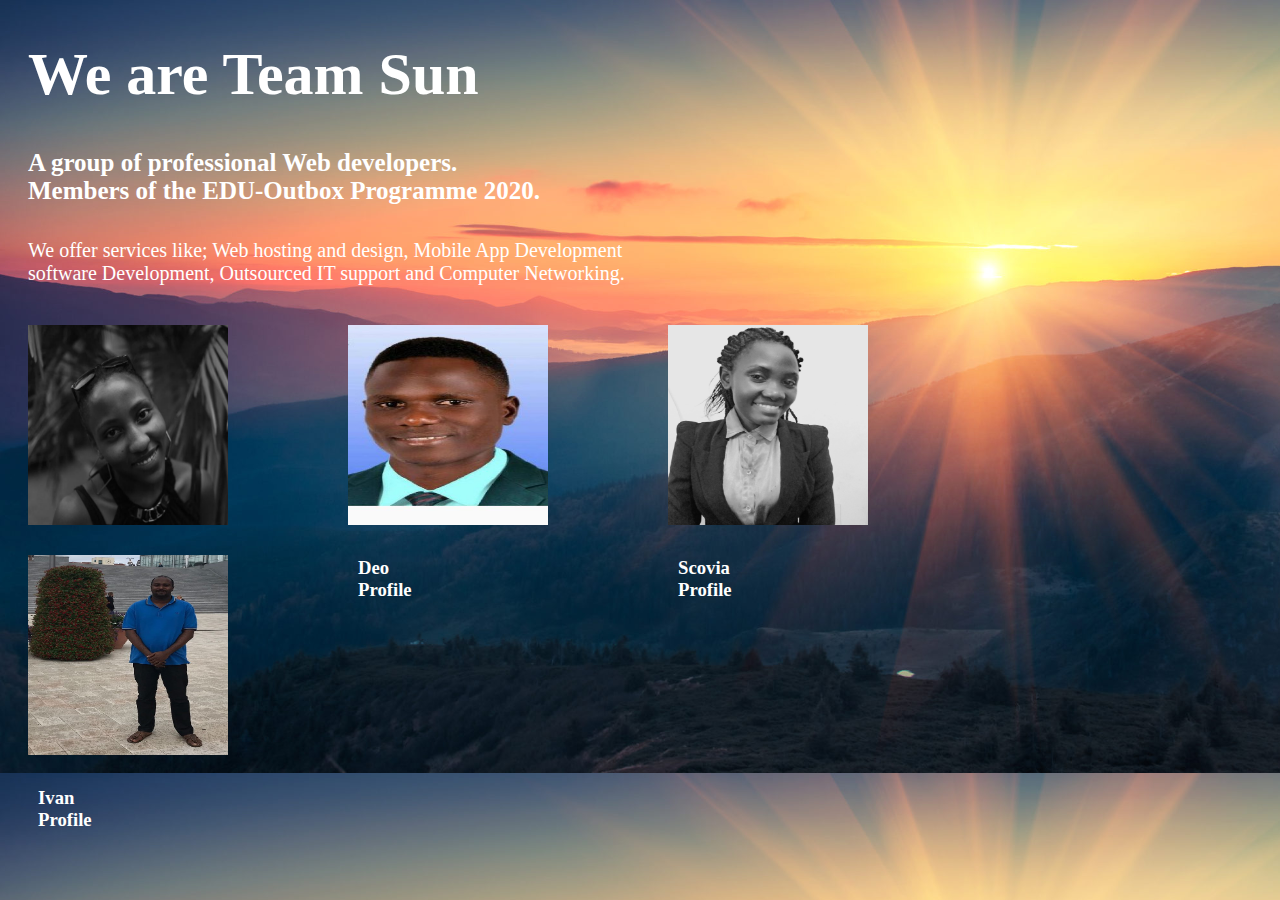
<file: index.html>
<!DOCTYPE html>
<html lang="en">
   <head>
        <title>Team Sun</title>
        <meta charset="UTF-8">
        <meta name="viewport" content="width=device width, initial scale=1">
        <link href="/css/teamsuncss.css" rel="stylesheet" />
        
   </head>
   
   <body>

     <h1><strong>We are Team Sun</strong> </h1>
     <h4> A group of professional Web developers.<br>
          Members of the EDU-Outbox Programme 2020.</h4>
     <p>We offer services like; Web hosting and design, Mobile App Development<br>
          software Development, Outsourced IT support and Computer Networking.</p>     

          
     </div>
     
     <div class="row">
          <div class="column">
               <div class="card">
                  <a href="/html/wendy-profile.html">
                    <img src="/images/wendy's.PNG" alt="wendy's photo" height="200px" width="200px"></a>
                  <div class="text-box">
                       <h3><strong>Wendy<br>Profile</strong></h3>
                  </div>
               </div>
          </div> 
          <div class="column">
               <div class="card">
                    <a href="/html/deohome.html">
                    <img src="/images/deo-pc.jpg" alt="Deo's photo" height="200px" width="200px"></a>
                    <div class="text-box">
                         <h3><strong>Deo<br>Profile</strong></h3>
                    </div>
               </div>    
          </div>
          <div class="column">
               <div class="card">
                    <a href="/html/Scoviaabout.html"> 
                  <img src="/images/scovia pic.jpg" 
                  alt="scovia's photo" height="200px" width="200px"></a>
                  <div class="text-box">
                       <h3><strong>Scovia<br>Profile</strong></h3>
                  </div>
               </div>
          </div>   
          <div class="column">
               <div class="card">
                  <a href="/html/ivanindex.html"> 
                  <img src="/images/Ivan.jpeg" alt="Ivan's photo" height="200px" width="200px"></a>
                  <div class="text-box">
                       <h3><strong>Ivan<br>Profile</strong></h3>
                  </div>
               </div>  
          </div>     
     </div>
</file>
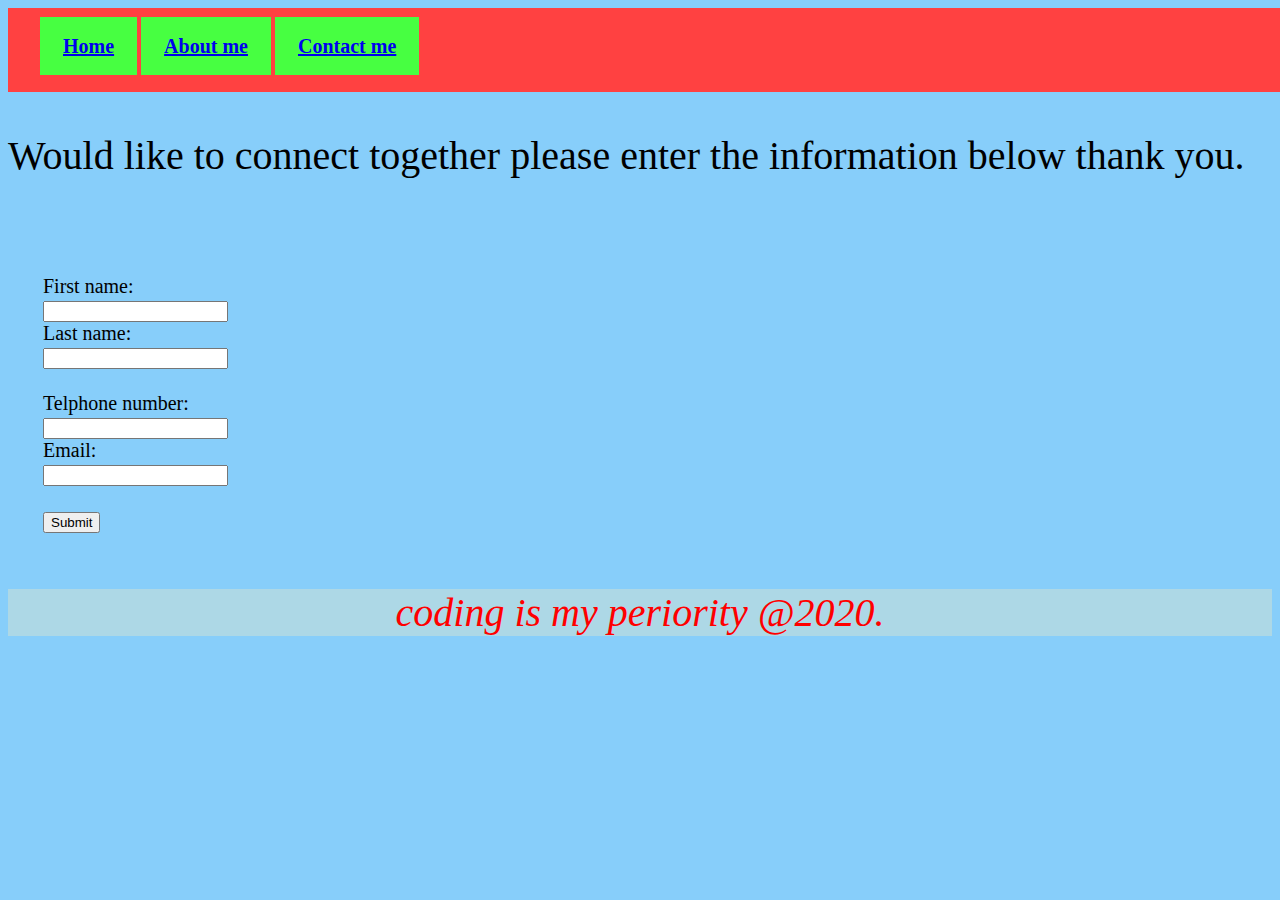
<file: html/contactScovia.html>
<!DOCTYPE html>
<html lang="en">

<head>
    <meta name="viewpoint" content="width-device-width" scale=1>
    <title>Nawire scovia's portfolio.</title>
    <link rel="stylesheet" href="../css/contact.css">

</head>

<body style="background-color: lightskyblue">
    <!--the top navbar-->
    <div class="topnavbar">
        <a href="../index.html">Home</a>
        <a href="Scoviaabout.html">About me</a>
        <a href="#contactme">Contact me</a>
    </div>
<!--the paragraph text-->
<p>Would like to connect together please enter the information below thank you.</p>

<!--inserting the form-->
<form action="/action_page.php">
    <label for="fname">First name:</label><br>
    <input type="text" id="fname" name="fname"><br>
    <label for="lname">Last name:</label><br>
    <input type="text" id="lname" name="lname"><br><br>
    <label for="fname">Telphone number:</label><br>
    <input type="number" id="Telphone" name="Telphone"><br>
    <label for="lname">Email:</label><br>
    <input type="text" id="Email" name="Email"><br><br>
    <input type="submit" value="Submit">
</form>
</body>
<footer>
    coding is my periority @2020.
</footer>
</file>
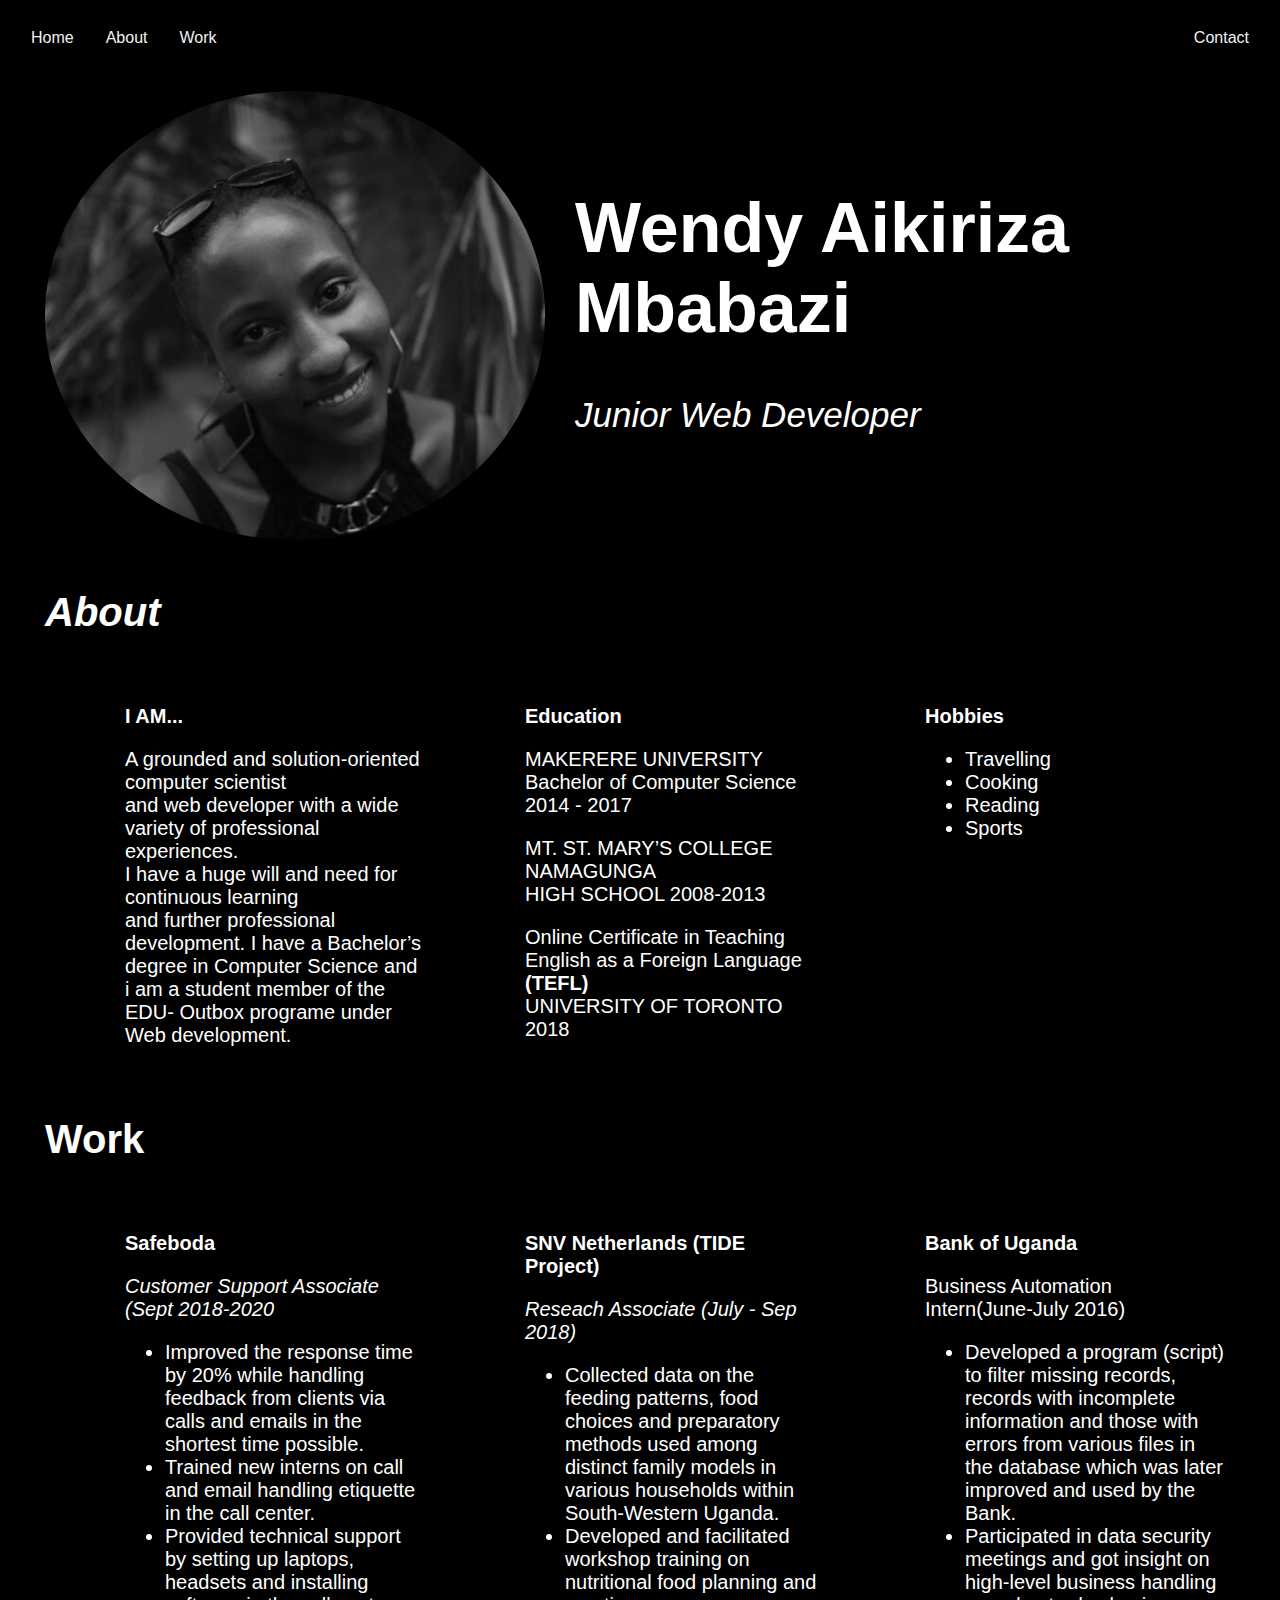
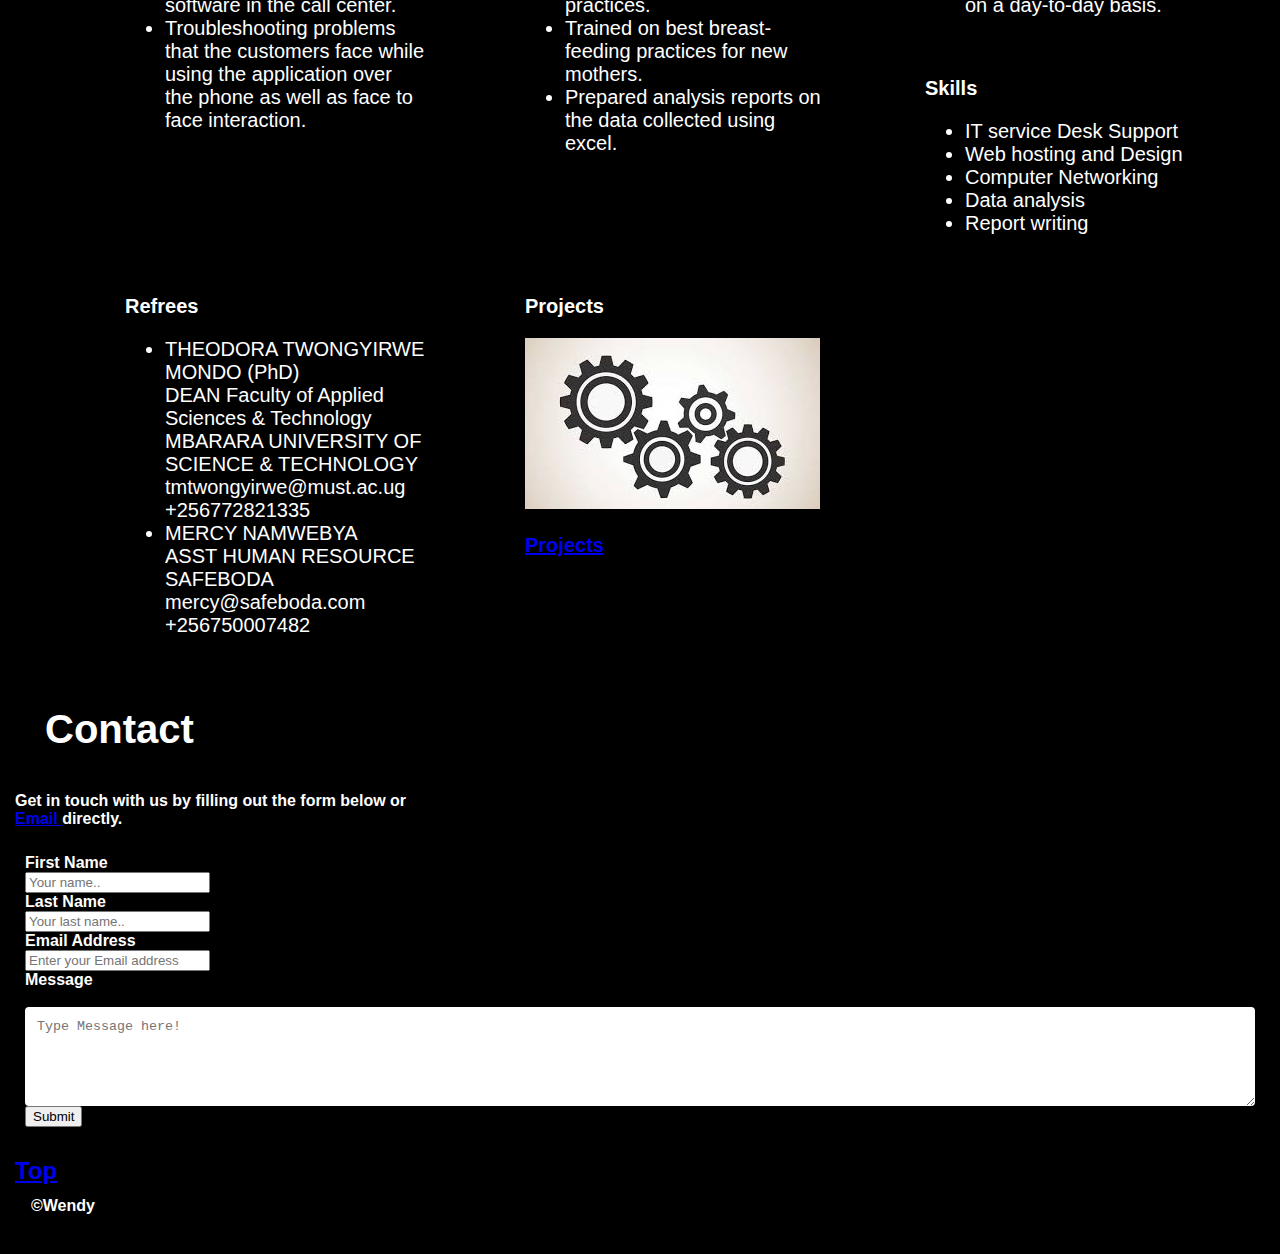
<file: html/wendy-profile.html>
<!DOCTYPE html>
<head>
    <title>Mbabazi Portfolio</title>
    <link href="/css/WendyCSS.css" rel="stylesheet" />
    <meta name="viewport" content="width=device-width,initial-scale=1">
    <link rel="stylesheet" href ="https://cdnjs.cloudflare.com/ajax/libs/font-awesome/4.7.0/css/font-awesome.min.css">
</head>

<body>

    <div class="body">
        <div class="topnav">
            <a  id = "Home" class href="/index.html" >Home</a>
            <a href="#About">About</a>
            <a href="#Work">Work</a>
            <div class="topnav-right">
            <a href="#Contact">Contact</a></div>
    </div> 
    
    <img src="/images/wendy's.PNG" alt="A photo of Wendy" class="Mbabazi">
    
    <div class="h1">

        <h1>Wendy Aikiriza Mbabazi</h1>
        <p><em>Junior Web Developer</em></p>

    </div>
    
    <div class="titles">
        <p id="About"><em>About</em></p>
    </div>

    <div class="row">

        <div class="column">
            <div class="card">
                <p><strong>I AM...</strong></p>
                <p>A grounded and solution-oriented computer scientist <br> and web developer with a wide variety of professional experiences.<br>
             I have  a huge will and need for continuous learning <br>and further professional development.
                 I have a Bachelor’s degree in Computer Science and i am a student member of the EDU- Outbox programe under Web development. </p>
            </div>
        </div>
        
        <div class="column">
            <div class="card">
                <p><strong>Education</strong></p>
                <p>MAKERERE UNIVERSITY <br>Bachelor of Computer Science 2014 - 2017 </p>
                <p>MT. ST. MARY’S COLLEGE NAMAGUNGA<br>
                HIGH SCHOOL 2008-2013</p>
                <p>Online Certificate in Teaching English as a Foreign Language <br><strong>(TEFL)</strong><br>
                    UNIVERSITY OF TORONTO
                    2018</p>
            </div> 
        </div> 
       
        <div class="column">
            <div class="card">
                <p><strong>Hobbies</strong></p>
                <ul>
                    <li>Travelling</li>
                    <li> Cooking</li>
                    <li> Reading</li>
                    <li>Sports</li>
                </ul> 
            </div> 
        </div> 
    </div>    
                  
</div> 
              
<div class="titles">
    <p id="Work">Work</p>
</div>

<div class="row">
    <div class="column">
        <div class="card">
            <p><strong>Safeboda</strong></p>
            <p><em> Customer Support Associate (Sept 2018-2020</em></p> 
            <ul>
                <li>Improved the response time by 20% while handling feedback from clients via calls and emails in the shortest time possible.</li>
                <li>Trained new interns on call and email handling etiquette in the call center.</li>
                <li>Provided technical support by setting up laptops, headsets and installing software in the call center.</li>
                <li>Troubleshooting problems that the customers face while using the application over the phone as well as face to face interaction.</li>
            </ul>
        </div>
    </div> 
       
    <div class="column">
        <div class="card">
            <p><strong>SNV  Netherlands (TIDE Project)</strong></p>
            <p><em> Reseach Associate (July - Sep 2018)</em></p> 
            <ul>
                <li>Collected data on the feeding patterns, food choices and preparatory methods used among distinct family models in various households within South-Western Uganda.</li>
                <li>Developed and facilitated workshop training on nutritional food planning and practices.</li>
                <li>Trained on best breast-feeding practices for new mothers.</li>
                <li>Prepared analysis reports on the data collected using excel.</li>
            </ul>
        </div>
    </div>    
    <div class="column">
        <div class="card">
            <p><strong>Bank of Uganda</strong> </p>
            <p>Business Automation Intern(June-July 2016)</p>
            <ul>
                <li>Developed a program (script) to filter missing records, records with incomplete information and those with errors from various files in the database which was later improved and used by the Bank.</li>
                <li>Participated in data security meetings and got insight on high-level business handling on a day-to-day basis.</li>
                
            </ul>
        </div>
    </div>
    <div class="column">
        <div class="card">
            <p><strong>Skills</strong></p>
            <ul>
                <li>IT service Desk Support</li>
                <li>Web hosting and Design</li>
                <li>Computer Networking</li>
                <li>Data analysis</li>
                <li>Report writing</li>
            </ul>
        </div>
    </div>
    <div class="column">
        <div class="card">
            <p><strong>Refrees</strong></p>
            <ul><li>THEODORA TWONGYIRWE MONDO (PhD)<br>DEAN Faculty of Applied Sciences & Technology<br>MBARARA UNIVERSITY OF SCIENCE & TECHNOLOGY
            <br> tmtwongyirwe@must.ac.ug<br>+256772821335</li>
            <li>MERCY NAMWEBYA<br>ASST HUMAN RESOURCE SAFEBODA<br> mercy@safeboda.com<br>+256750007482</li></ul>
            
        </div>
    
    </div>
    <div class="column">
        <div class="card">
            <p><strong>Projects<strong></p>
            <img src="/images/project.jpg" alt="projects">
            <p><a href="https://github.com/kiretakk">Projects</a> </p>
        </div>
    </div>    
</div>    
    
<div class="titles">
    <p id ="Contact">Contact</p>
</div>    
<p>Get in touch with us by filling out the form below or<br>
    <a href="mailto:kirewendy@gmail.com">Email </a> directly.</p>


<div class="Submit">
    <form action="/action_page.php">
      <label for="fname">First Name</label><br>
      <input type="text" id="fname" name="firstname" placeholder="Your name.." required><br>
  
      <label for="lname">Last Name</label><br>
      <input type="text" id="lname" name="lastname" placeholder="Your last name.." required><br>
        
      <label for="Email">Email Address</label><br>
      <input type="email" id="Email" name="Email Address" placeholder="Enter your Email address"><br>
      <div class="message">
            <label for="message">Message</label><br>
             <br>
             <textarea placeholder="Type Message here!" required cols="30" rows="5"></textarea>
      </div>


      <input type="submit" value="Submit" >
    </form>
  </div>

<h2> <a href="#Home"><strong>Top</strong></a></h2>  
</body>

<footer>

    <div class="footer">
        <p>©Wendy</p>
    </div>
</footer>  

</html>
</file>
<file: css/teamsuncss.css>
body{
    background:url(/images/sun21.jpg) ;
    background-repeat: repeat-y;
    background-size: cover;
    color: white;    
}
p{
    font-size: 20px;
    font-weight: 100px;
    padding-left: 20px;
}
h1{
    font-size: 60px;
    padding-top: -40px;
    padding-left: 20px;
    font-weight: 400px;
}
h4{
    font-size: 25px;
    text-align: left;
    padding-top:-20px;
    color:white;
    padding-left: 20px;
}
.column {
    width: 400px;
    padding: 20px;
    position: relative;
    bottom: 10px;
    top: -80px;
    float: left;
        
}
/* Remove extra left and right margins, due to padding */
@media only screen and (max-width: 2000px){
    .row{
        margin: 5 5px;
}
}
/* Clear floats after the columns */

@media only screen and (max-width: 2000px){
    .row:after{
        content: "";
        display: table;
        clear: both;
    }
}
/* Responsive columns here you can adjust the size of the card */
@media only screen and (max-width: 3000px){
    .column{
        width:200px;
        display:block;
        height: 30px;
        padding: 100px;
        padding-left: 20px;
        
        
            }
}

/* Style the counter cards */
.card {
    width: 10px;
    padding: 0px;
    height: 10px;
    float: left; 
 
  }
 
.text-box{
    padding: 10px;
    color: white;
}
.card:hover{
    box-shadow: red;
}
</file>
<file: css/contact.css>
/*cganging the nav bar to different styles*/
.topnavbar {
    width: 100%;
    background: #FF4141;
    margin-top: opx;
    height: 30px;
    padding: 27px 32px;
}
.topnavbar a {
    padding: 18px 23px;
    background-color: #47ff41;
    font-size: 20px;
    font-weight: 600;
}
/*changing the paragraph elements*/
p {
    color:black;
    font-family: cursive;
    font-size: 40px;
}

/*changing the form elements*/
form {
    padding: 56px 35px;
    color: black;
    cursor: all-scroll;
    font-size: 20px;
}
    


/*changing elements with in the footer*/
footer {
    color: red;
    text-align: center;
    font-style: italic;
    background-color: lightblue;
    font-size: 40px;
}
</file>
<file: css/WendyCSS.css>
@media only screen and (max-width: 1400px){
    body{
        background: black; 
        margin: 12px 12px 12px 12px;
        padding: 3px 3px 3px 3px;
        color: white;
        max-width: auto;
        font-family: -apple-system, BlinkMacSystemFont, 'Segoe UI', Roboto, Oxygen, Ubuntu, Cantarell, 'Open Sans', 'Helvetica Neue', sans-serif;
}
.h1{
    color: white;
    font-family: -apple-system, BlinkMacSystemFont, 'Segoe UI', Roboto, Oxygen, Ubuntu, Cantarell, 'Open Sans', 'Helvetica Neue', sans-serif;
    font-size: 35px;
    padding:80px;
      
}
.titles{
    font-size: 40px;
    font-weight: 600;
    text-align: left;
    padding-left: 30px;
    
}

/* Style at the top navbar */
.topnav{
    overflow: hidden;
    
}
/*Style the Navbar links*/
.topnav a{
    float: left;
    color: #f2f2f2;
    text-align: center;
    padding: 14px 16px;
    text-decoration: none;

}
.topnav-right {
    float: right;
}
/*links to change color on hover*/
.topnav a:hover{
    background-color: skyblue;
    color: black;
}


/*Creating a round image */
.Mbabazi{

    border-radius: 80%;
    float: left;
    width: 500px;
    padding: 30px;
    
}

/* Float four columns side by side */
.column {
    float: left;
    width: 400px;
    padding: 20px;
}
/* Remove extra left and right margins, due to padding */
@media only screen and (max-width: 2000px){
    .row{
        margin: 5 5px;
}

    
}
/* Clear floats after the columns */

@media only screen and (max-width: 2000px){
    .row:after{
    content: "";
    display: table;
    clear: both;
    }
}
/* Responsive columns here you can adjust the size of the card */
@media only screen and (max-width: 3000px){
    .column{
        width:300px;
        display:block;
        height: 100;
        padding: 0 0 0 100px;
        
            }
}

/* Style the counter cards */
.card {
    width: 300px;
    padding: 10px;
    text-align: left;
    font-size: 20px;
    color: white; 
    font-weight: normal;
    font-family: -apple-system, BlinkMacSystemFont, 'Segoe UI', Roboto, Oxygen, Ubuntu, Cantarell, 'Open Sans', 'Helvetica Neue', sans-serif;
    
  }
  
  .input[type=text], select, textarea{
    width: 100%;
    padding: 12px;
    display: block;
    border: 5px;
    border-radius: 4px;
    box-sizing: border-box;
    color: black;
  }

@media only screen and (max-width: 2000px){
    .input[type=submit] {
        width: 100%;
        background-color: black;
        color: white;
        padding: 20px;
        margin: 8px 0;
        border: none;
        float:right;
        cursor: pointer;
  }

.input[type=submit]:hover {
    background-color: skyblue;
  }

 .Submit{
    border-radius: 30px;
    font-family: -apple-system, BlinkMacSystemFont, 'Segoe UI', Roboto, Oxygen, Ubuntu, Cantarell, 'Open Sans', 'Helvetica Neue', sans-serif;
    padding: 10px;

} 

.footer{
    
    text-align:left;
    color: white;
    left: 30px;
    position: relative;
    bottom: 8px;
    left:  16px;
}
</file>
